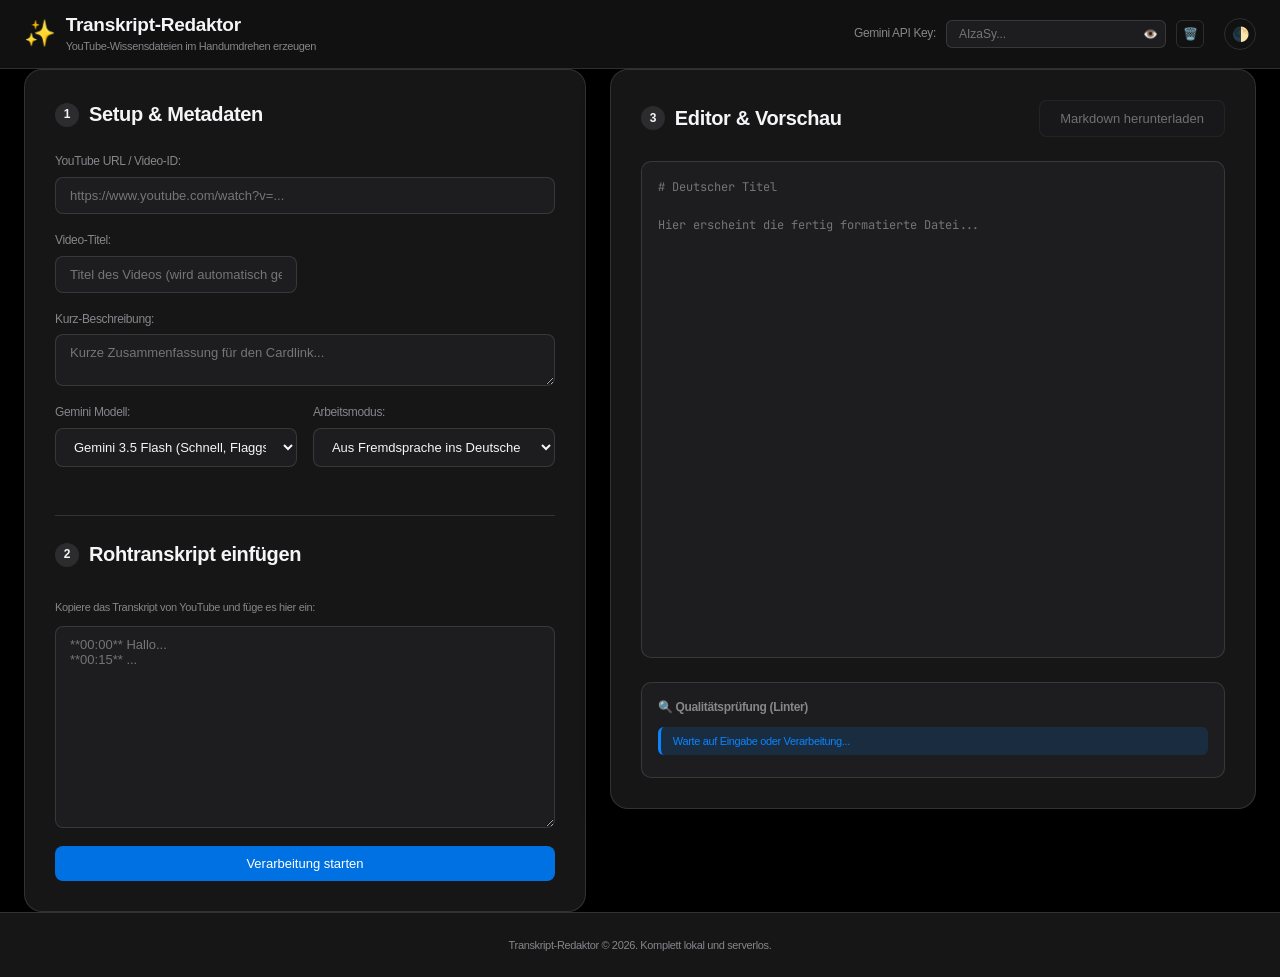
<file: index.html>
<!DOCTYPE html>
<html lang="de" data-theme="dark">
<head>
    <meta charset="UTF-8">
    <meta name="viewport" content="width=device-width, initial-scale=1.0">
    <title>Transkript-Redaktor Pro</title>
    <link rel="preconnect" href="https://fonts.googleapis.com">
    <link rel="preconnect" href="https://fonts.gstatic.com" crossorigin>
    <link href="https://fonts.googleapis.com/css2?family=Inter:wght@300;400;500;600;700&family=JetBrains+Mono:wght@400;500&display=swap" rel="stylesheet">
    <link rel="stylesheet" href="style.css">
</head>
<body>
    <header class="apple-header">
        <div class="container header-container">
            <div class="logo-area">
                <span class="logo-icon">✨</span>
                <div>
                    <h1>Transkript-Redaktor</h1>
                    <p class="subtitle">YouTube-Wissensdateien im Handumdrehen erzeugen</p>
                </div>
            </div>
            <div class="header-controls">
                <div class="api-key-panel">
                    <label for="apiKey">Gemini API Key:</label>
                    <div class="input-wrapper">
                        <input type="password" id="apiKey" placeholder="AIzaSy..." autocomplete="off">
                        <button id="toggleApiKey" title="API Key anzeigen/verbergen">👁️</button>
                    </div>
                    <button id="deleteApiKey" class="api-delete-btn" title="API Key löschen">🗑️</button>
                </div>
                <button id="themeToggle" class="theme-toggle-btn" title="Farbschema wechseln">🌓</button>
            </div>
        </div>
    </header>

    <main class="container">
        <div class="grid-layout">
            <!-- Left Panel: Setup & Input -->
            <section class="card panel-setup">
                <div class="section-title-wrapper">
                    <span class="badge">1</span>
                    <h2>Setup & Metadaten</h2>
                </div>
                <div class="form-group">
                    <label for="videoUrl">YouTube URL / Video-ID:</label>
                    <input type="text" id="videoUrl" placeholder="https://www.youtube.com/watch?v=...">
                </div>
                <div class="form-row">
                    <div class="form-group">
                        <label for="videoTitle">Video-Titel:</label>
                        <input type="text" id="videoTitle" placeholder="Titel des Videos (wird automatisch geladen)">
                    </div>
                </div>
                <div class="form-group">
                    <label for="videoDesc">Kurz-Beschreibung:</label>
                    <textarea id="videoDesc" rows="2" placeholder="Kurze Zusammenfassung für den Cardlink..."></textarea>
                </div>
                <div class="form-row">
                    <div class="form-group">
                        <label for="modelSelect">Gemini Modell:</label>
                        <select id="modelSelect">
                            <option value="gemini-3.5-flash">Gemini 3.5 Flash (Schnell, Flaggschiff)</option>
                            <option value="gemini-3.5-pro">Gemini 3.5 Pro (Beste Qualität & Tiefe)</option>
                            <option value="gemini-2.5-flash">Gemini 2.5 Flash (Ausgewogen & Sparsam)</option>
                        </select>
                    </div>
                    <div class="form-group">
                        <label for="modeSelect">Arbeitsmodus:</label>
                        <select id="modeSelect">
                            <option value="translate">Aus Fremdsprache ins Deutsche übersetzen</option>
                            <option value="redact">Deutsches Transkript redigieren & säubern</option>
                        </select>
                    </div>
                </div>

                <div class="form-group raw-transcript-group">
                    <div class="section-title-wrapper">
                        <span class="badge">2</span>
                        <h2>Rohtranskript einfügen</h2>
                    </div>
                    <p class="input-hint">Kopiere das Transkript von YouTube und füge es hier ein:</p>
                    <textarea id="rawTranscript" rows="12" placeholder="**00:00** Hallo...&#10;**00:15** ..."></textarea>
                </div>

                <button id="processBtn" class="btn btn-primary">
                    <span class="btn-text">Verarbeitung starten</span>
                    <span class="spinner hidden"></span>
                </button>
            </section>

            <!-- Right Panel: Editor Workspace -->
            <section class="card panel-editor">
                <div class="editor-header">
                    <div class="section-title-wrapper">
                        <span class="badge">3</span>
                        <h2>Editor & Vorschau</h2>
                    </div>
                    <div class="actions">
                        <button id="downloadBtn" class="btn btn-secondary" disabled>Markdown herunterladen</button>
                    </div>
                </div>

                <div class="editor-container">
                    <textarea id="markdownEditor" placeholder="# Deutscher Titel&#10;&#10;Hier erscheint die fertig formatierte Datei..."></textarea>
                </div>

                <!-- Validation Linter Panel -->
                <div class="linter-panel">
                    <h3>🔍 Qualitätsprüfung (Linter)</h3>
                    <ul id="linterErrors" class="linter-list">
                        <li class="info">Warte auf Eingabe oder Verarbeitung...</li>
                    </ul>
                </div>
            </section>
        </div>
    </main>

    <footer>
        <div class="container footer-content">
            <p>Transkript-Redaktor &copy; 2026. Komplett lokal und serverlos.</p>
        </div>
    </footer>

    <!-- Gen AI SDK CDN and App Logic -->
    <script type="importmap">
      {
        "imports": {
          "@google/generative-ai": "https://esm.run/@google/generative-ai"
        }
      }
    </script>
    <script type="module" src="app.js"></script>
</body>
</html>
</file>
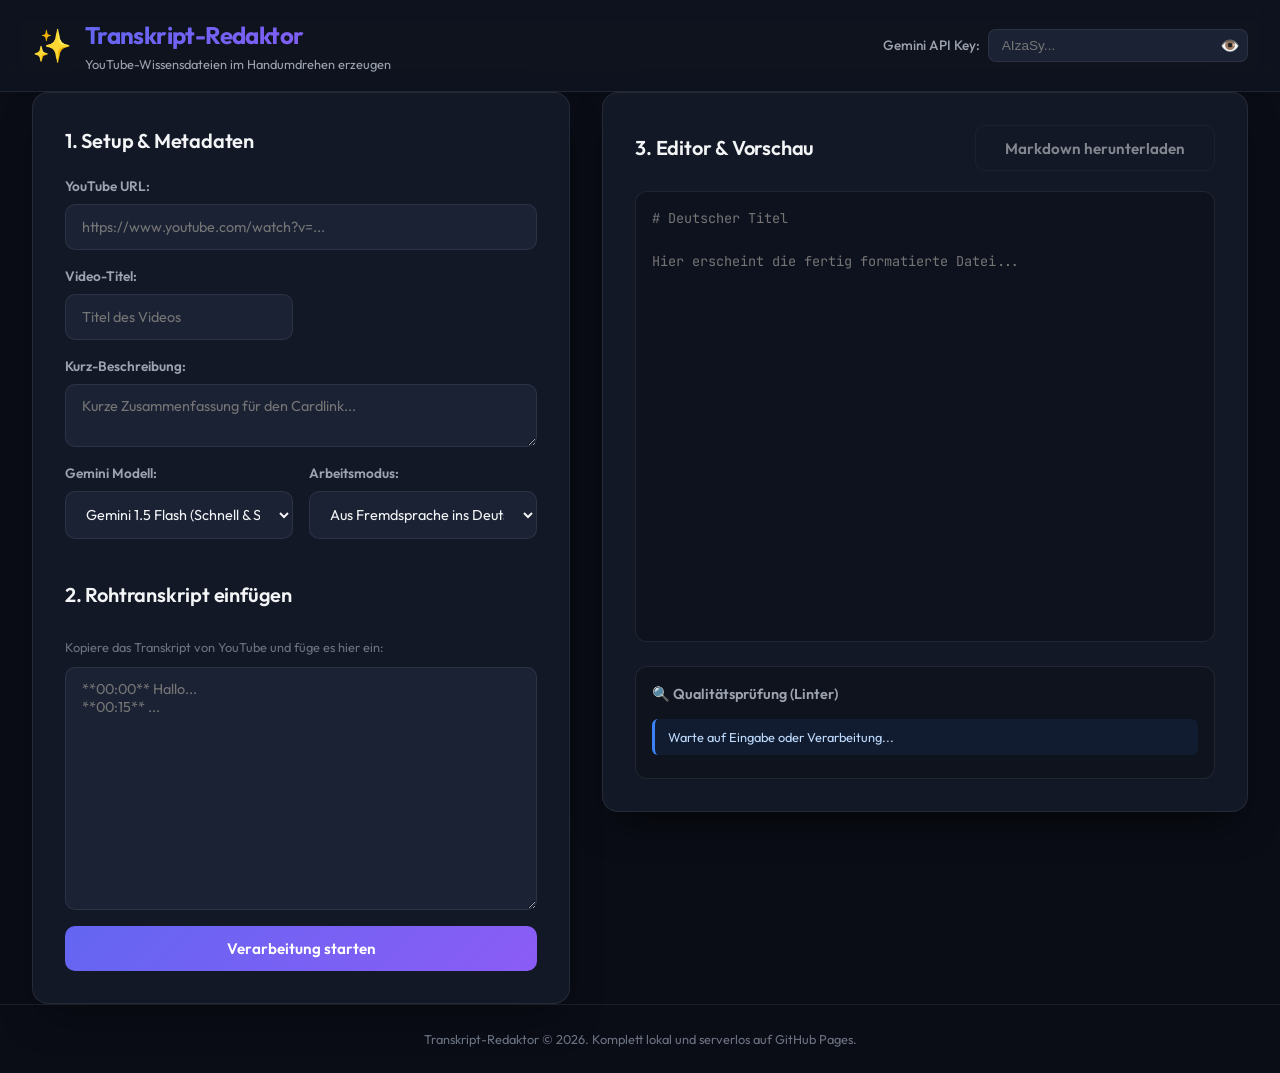
<file: web-app/index.html>
<!DOCTYPE html>
<html lang="de">
<head>
    <meta charset="UTF-8">
    <meta name="viewport" content="width=device-width, initial-scale=1.0">
    <title>Transkript-Redaktor Pro</title>
    <link rel="preconnect" href="https://fonts.googleapis.com">
    <link rel="preconnect" href="https://fonts.gstatic.com" crossorigin>
    <link href="https://fonts.googleapis.com/css2?family=Outfit:wght@300;400;500;600;700&family=JetBrains+Mono:wght@400;500&display=swap" rel="stylesheet">
    <link rel="stylesheet" href="style.css">
</head>
<body>
    <header>
        <div class="container header-container">
            <div class="logo-area">
                <span class="logo-icon">✨</span>
                <div>
                    <h1>Transkript-Redaktor</h1>
                    <p class="subtitle">YouTube-Wissensdateien im Handumdrehen erzeugen</p>
                </div>
            </div>
            <div class="api-key-panel">
                <label for="apiKey">Gemini API Key:</label>
                <div class="input-wrapper">
                    <input type="password" id="apiKey" placeholder="AIzaSy..." autocomplete="off">
                    <button id="toggleApiKey" title="API Key anzeigen/verbergen">👁️</button>
                </div>
            </div>
        </div>
    </header>

    <main class="container">
        <div class="grid-layout">
            <!-- Left Panel: Setup & Input -->
            <section class="card panel-setup">
                <h2>1. Setup & Metadaten</h2>
                <div class="form-group">
                    <label for="videoUrl">YouTube URL:</label>
                    <input type="text" id="videoUrl" placeholder="https://www.youtube.com/watch?v=...">
                </div>
                <div class="form-row">
                    <div class="form-group">
                        <label for="videoTitle">Video-Titel:</label>
                        <input type="text" id="videoTitle" placeholder="Titel des Videos">
                    </div>
                </div>
                <div class="form-group">
                    <label for="videoDesc">Kurz-Beschreibung:</label>
                    <textarea id="videoDesc" rows="2" placeholder="Kurze Zusammenfassung für den Cardlink..."></textarea>
                </div>
                <div class="form-row">
                    <div class="form-group">
                        <label for="modelSelect">Gemini Modell:</label>
                        <select id="modelSelect">
                            <option value="gemini-1.5-flash">Gemini 1.5 Flash (Schnell & Sparsam)</option>
                            <option value="gemini-1.5-pro">Gemini 1.5 Pro (Beste Qualität & Tiefe)</option>
                        </select>
                    </div>
                    <div class="form-group">
                        <label for="modeSelect">Arbeitsmodus:</label>
                        <select id="modeSelect">
                            <option value="translate">Aus Fremdsprache ins Deutsche übersetzen</option>
                            <option value="redact">Deutsches Transkript redigieren & säubern</option>
                        </select>
                    </div>
                </div>

                <div class="form-group" style="margin-top: 1.5rem;">
                    <h2>2. Rohtranskript einfügen</h2>
                    <p class="input-hint">Kopiere das Transkript von YouTube und füge es hier ein:</p>
                    <textarea id="rawTranscript" rows="12" placeholder="**00:00** Hallo...&#10;**00:15** ..."></textarea>
                </div>

                <button id="processBtn" class="btn btn-primary">
                    <span class="btn-text">Verarbeitung starten</span>
                    <span class="spinner hidden"></span>
                </button>
            </section>

            <!-- Right Panel: Editor Workspace -->
            <section class="card panel-editor">
                <div class="editor-header">
                    <h2>3. Editor & Vorschau</h2>
                    <div class="actions">
                        <button id="downloadBtn" class="btn btn-secondary" disabled>Markdown herunterladen</button>
                    </div>
                </div>

                <div class="editor-container">
                    <textarea id="markdownEditor" placeholder="# Deutscher Titel&#10;&#10;Hier erscheint die fertig formatierte Datei..."></textarea>
                </div>

                <!-- Validation Linter Panel -->
                <div class="linter-panel">
                    <h3>🔍 Qualitätsprüfung (Linter)</h3>
                    <ul id="linterErrors" class="linter-list">
                        <li class="info">Warte auf Eingabe oder Verarbeitung...</li>
                    </ul>
                </div>
            </section>
        </div>
    </main>

    <footer>
        <div class="container footer-content">
            <p>Transkript-Redaktor &copy; 2026. Komplett lokal und serverlos auf GitHub Pages.</p>
        </div>
    </footer>

    <!-- Gen AI SDK CDN and App Logic -->
    <script type="importmap">
      {
        "imports": {
          "@google/generative-ai": "https://esm.run/@google/generative-ai"
        }
      }
    </script>
    <script type="module" src="app.js"></script>
</body>
</html>
</file>
<file: style.css>
/* Design System: Apple-Inspired Minimalist Web Interface */

/* Theme Variables */
:root {
    /* Fonts */
    --font-sans: -apple-system, BlinkMacSystemFont, "SF Pro Text", "SF Pro Display", "Segoe UI", Roboto, Helvetica, Arial, sans-serif;
    --font-mono: "SF Mono", "JetBrains Mono", Menlo, Courier, monospace;
    --transition-smooth: all 0.2s cubic-bezier(0.25, 0.1, 0.25, 1);
}

/* Light Theme Variables */
html[data-theme="light"] {
    --bg-primary: #f5f5f7;
    --bg-header: rgba(255, 255, 255, 0.8);
    --bg-card: #ffffff;
    --bg-input: #f5f5f7;
    --bg-input-focus: #ffffff;
    
    --text-primary: #1d1d1f;
    --text-secondary: #86868b;
    --text-muted: #86868b;
    
    --primary-color: #0071e3;
    --primary-color-hover: #0077ed;
    --border-color: rgba(0, 0, 0, 0.1);
    --border-hover: rgba(0, 0, 0, 0.15);
    --border-focus: #0071e3;
    --badge-bg: #e8e8ed;
    --badge-text: #1d1d1f;
    
    --shadow-premium: 0 8px 30px rgba(0, 0, 0, 0.04);
    --shadow-input: inset 0 1px 2px rgba(0, 0, 0, 0.05);
    
    --linter-bg: #f5f5f7;
    --linter-error-bg: rgba(239, 68, 68, 0.08);
    --linter-error-border: #FF3B30;
    --linter-error-text: #FF3B30;
    
    --linter-warning-bg: rgba(245, 158, 11, 0.08);
    --linter-warning-border: #FF9500;
    --linter-warning-text: #c97500;
    
    --linter-success-bg: rgba(16, 185, 129, 0.08);
    --linter-success-border: #34C759;
    --linter-success-text: #248a3d;

    --linter-info-bg: rgba(0, 113, 227, 0.08);
    --linter-info-border: #0071e3;
    --linter-info-text: #0071e3;
}

/* Dark Theme Variables */
html[data-theme="dark"] {
    --bg-primary: #000000;
    --bg-header: rgba(22, 22, 23, 0.8);
    --bg-card: #161617;
    --bg-input: #1d1d1f;
    --bg-input-focus: #2c2c2e;
    
    --text-primary: #f5f5f7;
    --text-secondary: #86868b;
    --text-muted: #86868b;
    
    --primary-color: #0071e3;
    --primary-color-hover: #0077ed;
    --border-color: rgba(255, 255, 255, 0.12);
    --border-hover: rgba(255, 255, 255, 0.2);
    --border-focus: #0071e3;
    --badge-bg: #2c2c2e;
    --badge-text: #f5f5f7;
    
    --shadow-premium: 0 8px 30px rgba(0, 0, 0, 0.3);
    --shadow-input: none;
    
    --linter-bg: #1d1d1f;
    --linter-error-bg: rgba(255, 59, 48, 0.15);
    --linter-error-border: #FF453A;
    --linter-error-text: #FF453A;
    
    --linter-warning-bg: rgba(255, 149, 0, 0.15);
    --linter-warning-border: #FF9F0A;
    --linter-warning-text: #FF9F0A;
    
    --linter-success-bg: rgba(52, 199, 89, 0.15);
    --linter-success-border: #30D158;
    --linter-success-text: #30D158;

    --linter-info-bg: rgba(10, 132, 255, 0.15);
    --linter-info-border: #0A84FF;
    --linter-info-text: #0A84FF;
}

/* Resets & Core Styles */
* {
    box-sizing: border-box;
    margin: 0;
    padding: 0;
    -webkit-font-smoothing: antialiased;
    -moz-osx-font-smoothing: grayscale;
}

body {
    background-color: var(--bg-primary);
    color: var(--text-primary);
    font-family: var(--font-sans);
    line-height: 1.47059;
    font-weight: 400;
    letter-spacing: -0.022em;
    display: flex;
    flex-direction: column;
    min-height: 100vh;
    transition: background-color 0.3s ease, color 0.3s ease;
}

.container {
    width: 100%;
    max-width: 1280px;
    margin: 0 auto;
    padding: 0 24px;
}

/* Apple Header */
.apple-header {
    background-color: var(--bg-header);
    backdrop-filter: blur(20px);
    -webkit-backdrop-filter: blur(20px);
    border-bottom: 1px solid var(--border-color);
    position: sticky;
    top: 0;
    z-index: 100;
    padding: 14px 0;
    transition: background-color 0.3s ease, border-color 0.3s ease;
}

.header-container {
    display: flex;
    justify-content: space-between;
    align-items: center;
    gap: 16px;
}

.logo-area {
    display: flex;
    align-items: center;
    gap: 10px;
}

.logo-icon {
    font-size: 1.6rem;
}

h1 {
    font-size: 19px;
    font-weight: 600;
    color: var(--text-primary);
    letter-spacing: -0.015em;
    line-height: 1.2;
}

.subtitle {
    font-size: 11px;
    color: var(--text-secondary);
    font-weight: 400;
    margin-top: 1px;
}

/* Header Controls & Theme Toggle */
.header-controls {
    display: flex;
    align-items: center;
    gap: 20px;
}

.api-key-panel {
    display: flex;
    align-items: center;
    gap: 10px;
}

.api-key-panel label {
    font-size: 12px;
    color: var(--text-secondary);
    font-weight: 500;
}

.input-wrapper {
    position: relative;
    width: 220px;
}

.input-wrapper input {
    width: 100%;
    padding: 6px 30px 6px 12px;
    background-color: var(--bg-input);
    border: 1px solid var(--border-color);
    border-radius: 6px;
    color: var(--text-primary);
    font-size: 12px;
    transition: var(--transition-smooth);
}

.input-wrapper input:focus {
    border-color: var(--border-focus);
    background-color: var(--bg-input-focus);
    outline: none;
    box-shadow: 0 0 0 3px rgba(0, 113, 227, 0.15);
}

.input-wrapper button {
    position: absolute;
    right: 8px;
    top: 50%;
    transform: translateY(-50%);
    background: none;
    border: none;
    color: var(--text-secondary);
    cursor: pointer;
    font-size: 12px;
}

.theme-toggle-btn {
    background: none;
    border: 1px solid var(--border-color);
    border-radius: 50%;
    width: 32px;
    height: 32px;
    display: flex;
    align-items: center;
    justify-content: center;
    cursor: pointer;
    color: var(--text-primary);
    font-size: 14px;
    transition: var(--transition-smooth);
}

.api-delete-btn {
    background: none;
    border: 1px solid var(--border-color);
    border-radius: 6px;
    width: 28px;
    height: 28px;
    display: flex;
    align-items: center;
    justify-content: center;
    cursor: pointer;
    color: var(--text-primary);
    font-size: 12px;
    transition: var(--transition-smooth);
}

.api-delete-btn:hover {
    background-color: var(--linter-error-bg);
    border-color: var(--linter-error-border);
    color: var(--linter-error-text);
}

.theme-toggle-btn:hover {
    background-color: var(--bg-input);
    border-color: var(--border-hover);
}

/* Main Content & Grid */
main {
    flex: 1;
    padding-top: 40px;
    padding-bottom: 40px;
}

.grid-layout {
    display: grid;
    grid-template-columns: 1fr 1.15fr;
    gap: 24px;
    align-items: start;
}

@media (max-width: 1024px) {
    .grid-layout {
        grid-template-columns: 1fr;
    }
}

/* Apple Cards */
.card {
    background-color: var(--bg-card);
    border: 1px solid var(--border-color);
    border-radius: 18px;
    padding: 30px;
    box-shadow: var(--shadow-premium);
    transition: border-color 0.3s ease, background-color 0.3s ease, box-shadow 0.3s ease;
}

.section-title-wrapper {
    display: flex;
    align-items: center;
    gap: 10px;
    margin-bottom: 24px;
}

.badge {
    display: inline-flex;
    align-items: center;
    justify-content: center;
    background-color: var(--badge-bg);
    color: var(--badge-text);
    width: 24px;
    height: 24px;
    border-radius: 50%;
    font-size: 12px;
    font-weight: 600;
}

h2 {
    font-size: 20px;
    font-weight: 600;
    color: var(--text-primary);
    letter-spacing: -0.018em;
}

/* Forms & Inputs */
.form-group {
    display: flex;
    flex-direction: column;
    gap: 6px;
    margin-bottom: 18px;
}

.form-row {
    display: grid;
    grid-template-columns: 1fr 1fr;
    gap: 16px;
}

@media (max-width: 640px) {
    .form-row {
        grid-template-columns: 1fr;
    }
}

label {
    font-size: 12px;
    font-weight: 500;
    color: var(--text-secondary);
}

input[type="text"],
select,
textarea {
    width: 100%;
    padding: 10px 14px;
    background-color: var(--bg-input);
    border: 1px solid var(--border-color);
    border-radius: 8px;
    color: var(--text-primary);
    font-family: inherit;
    font-size: 13px;
    transition: var(--transition-smooth);
}

input[type="text"]:focus,
select:focus,
textarea:focus {
    border-color: var(--border-focus);
    background-color: var(--bg-input-focus);
    outline: none;
    box-shadow: 0 0 0 3px rgba(0, 113, 227, 0.15);
}

textarea {
    resize: vertical;
}

.input-hint {
    font-size: 11px;
    color: var(--text-muted);
    margin-bottom: 4px;
}

.raw-transcript-group {
    margin-top: 30px;
    border-top: 1px solid var(--border-color);
    padding-top: 24px;
}

/* Buttons */
.btn {
    display: inline-flex;
    align-items: center;
    justify-content: center;
    gap: 8px;
    padding: 10px 20px;
    font-size: 13px;
    font-weight: 500;
    border-radius: 8px;
    border: none;
    cursor: pointer;
    transition: var(--transition-smooth);
    font-family: inherit;
    width: 100%;
}

.btn-primary {
    background-color: var(--primary-color);
    color: white;
}

.btn-primary:hover:not(:disabled) {
    background-color: var(--primary-color-hover);
}

.btn-primary:active:not(:disabled) {
    opacity: 0.85;
}

.btn-primary:disabled {
    opacity: 0.4;
    cursor: not-allowed;
}

.btn-secondary {
    background-color: var(--bg-input);
    border: 1px solid var(--border-color);
    color: var(--text-primary);
}

.btn-secondary:hover:not(:disabled) {
    border-color: var(--border-hover);
    background-color: var(--bg-input-focus);
}

.btn-secondary:active:not(:disabled) {
    opacity: 0.8;
}

.btn-secondary:disabled {
    opacity: 0.4;
    cursor: not-allowed;
}

/* Spinners */
.spinner {
    width: 14px;
    height: 14px;
    border: 2px solid rgba(255, 255, 255, 0.3);
    border-radius: 50%;
    border-top-color: white;
    animation: spin 0.8s linear infinite;
}

.hidden {
    display: none !important;
}

@keyframes spin {
    to { transform: rotate(360deg); }
}

/* Editor Specifics */
.panel-editor {
    display: flex;
    flex-direction: column;
    height: calc(100vh - 160px);
    min-height: 600px;
}

.editor-header {
    display: flex;
    justify-content: space-between;
    align-items: center;
    margin-bottom: 24px;
}

.editor-header .section-title-wrapper {
    margin-bottom: 0;
}

.editor-header .actions {
    width: auto;
}

.editor-container {
    flex: 1;
    margin-bottom: 24px;
    display: flex;
}

#markdownEditor {
    flex: 1;
    font-family: var(--font-mono);
    font-size: 12px;
    line-height: 1.6;
    padding: 16px;
    background-color: var(--bg-input);
    border-radius: 10px;
    border: 1px solid var(--border-color);
    color: var(--text-primary);
    resize: none;
    transition: var(--transition-smooth);
}

#markdownEditor:focus {
    background-color: var(--bg-input-focus);
    border-color: var(--border-focus);
    outline: none;
    box-shadow: 0 0 0 3px rgba(0, 113, 227, 0.15);
}

/* Linter Panel */
.linter-panel {
    background-color: var(--linter-bg);
    border: 1px solid var(--border-color);
    border-radius: 10px;
    padding: 16px;
    transition: background-color 0.3s ease, border-color 0.3s ease;
}

.linter-panel h3 {
    font-size: 12px;
    font-weight: 600;
    margin-bottom: 10px;
    color: var(--text-secondary);
}

.linter-list {
    list-style: none;
    max-height: 120px;
    overflow-y: auto;
    font-size: 11px;
}

.linter-list li {
    padding: 6px 12px;
    border-radius: 6px;
    margin-bottom: 6px;
    border-left: 3px solid transparent;
}

.linter-list li.error {
    background-color: var(--linter-error-bg);
    border-left-color: var(--linter-error-border);
    color: var(--linter-error-text);
}

.linter-list li.warning {
    background-color: var(--linter-warning-bg);
    border-left-color: var(--linter-warning-border);
    color: var(--linter-warning-text);
}

.linter-list li.success {
    background-color: var(--linter-success-bg);
    border-left-color: var(--linter-success-border);
    color: var(--linter-success-text);
}

.linter-list li.info {
    background-color: var(--linter-info-bg);
    border-left-color: var(--linter-info-border);
    color: var(--linter-info-text);
}

/* Footer */
footer {
    padding: 24px 0;
    text-align: center;
    border-top: 1px solid var(--border-color);
    margin-top: auto;
    background-color: var(--bg-card);
    transition: background-color 0.3s ease, border-color 0.3s ease;
}

.footer-content p {
    font-size: 11px;
    color: var(--text-muted);
}
</file>
<file: web-app/style.css>
/* Design System: Transkript-Redaktor Pro */

:root {
    --bg-primary: #0A0D16;
    --bg-card: #121826;
    --bg-input: #1B2234;
    --text-primary: #F3F4F6;
    --text-secondary: #9CA3AF;
    --text-muted: #6B7280;
    
    --primary-color: #6366F1;
    --secondary-color: #8B5CF6;
    --accent-gradient: linear-gradient(135deg, #6366F1 0%, #8B5CF6 100%);
    --accent-gradient-hover: linear-gradient(135deg, #4F46E5 0%, #7C3AED 100%);
    
    --border-color: rgba(255, 255, 255, 0.08);
    --border-hover: rgba(255, 255, 255, 0.15);
    --border-focus: #6366F1;
    
    --shadow-premium: 0 20px 40px -15px rgba(0, 0, 0, 0.7);
    --shadow-inset: inset 0 2px 4px 0 rgba(0, 0, 0, 0.06);
    
    --font-sans: 'Outfit', -apple-system, BlinkMacSystemFont, "Segoe UI", Roboto, sans-serif;
    --font-mono: 'JetBrains Mono', monospace;
    
    --transition-smooth: all 0.3s cubic-bezier(0.4, 0, 0.2, 1);
}

/* Base resets & styles */
* {
    box-sizing: border-box;
    margin: 0;
    padding: 0;
}

body {
    background-color: var(--bg-primary);
    color: var(--text-primary);
    font-family: var(--font-sans);
    line-height: 1.6;
    -webkit-font-smoothing: antialiased;
    display: flex;
    flex-direction: column;
    min-height: 100vh;
}

.container {
    width: 100%;
    max-width: 1400px;
    margin: 0 auto;
    padding: 0 2rem;
}

/* Header */
header {
    background-color: rgba(18, 24, 38, 0.6);
    backdrop-filter: blur(12px);
    border-bottom: 1px solid var(--border-color);
    position: sticky;
    top: 0;
    z-index: 100;
    padding: 1rem 0;
}

.header-container {
    display: flex;
    justify-content: space-between;
    align-items: center;
    flex-wrap: wrap;
    gap: 1rem;
}

.logo-area {
    display: flex;
    align-items: center;
    gap: 0.8rem;
}

.logo-icon {
    font-size: 2rem;
}

h1 {
    font-size: 1.5rem;
    font-weight: 700;
    background: var(--accent-gradient);
    -webkit-background-clip: text;
    -webkit-text-fill-color: transparent;
    letter-spacing: -0.025em;
}

.subtitle {
    font-size: 0.8rem;
    color: var(--text-secondary);
}

/* API Panel */
.api-key-panel {
    display: flex;
    align-items: center;
    gap: 0.5rem;
}

.api-key-panel label {
    font-size: 0.85rem;
    color: var(--text-secondary);
    font-weight: 500;
}

.input-wrapper {
    display: flex;
    position: relative;
    width: 260px;
}

.input-wrapper input {
    width: 100%;
    padding: 0.5rem 2.5rem 0.5rem 0.8rem;
    background-color: var(--bg-input);
    border: 1px solid var(--border-color);
    border-radius: 8px;
    color: var(--text-primary);
    font-size: 0.85rem;
    transition: var(--transition-smooth);
}

.input-wrapper input:focus {
    border-color: var(--border-focus);
    outline: none;
    box-shadow: 0 0 0 2px rgba(99, 102, 241, 0.2);
}

.input-wrapper button {
    position: absolute;
    right: 0.5rem;
    top: 50%;
    transform: translateY(-50%);
    background: none;
    border: none;
    color: var(--text-secondary);
    cursor: pointer;
    font-size: 1rem;
}

/* Main Grid Layout */
main {
    flex: 1;
    padding-top: 2rem;
    padding-bottom: 2rem;
}

.grid-layout {
    display: grid;
    grid-template-columns: 1fr 1.2fr;
    gap: 2rem;
    align-items: start;
}

@media (max-width: 1024px) {
    .grid-layout {
        grid-template-columns: 1fr;
    }
}

/* Cards */
.card {
    background-color: var(--bg-card);
    border: 1px solid var(--border-color);
    border-radius: 16px;
    padding: 2rem;
    box-shadow: var(--shadow-premium);
    transition: var(--transition-smooth);
}

.card:hover {
    border-color: var(--border-hover);
}

h2 {
    font-size: 1.25rem;
    font-weight: 600;
    margin-bottom: 1.2rem;
    color: var(--text-primary);
    letter-spacing: -0.01em;
}

/* Form Styles */
.form-group {
    display: flex;
    flex-direction: column;
    gap: 0.4rem;
    margin-bottom: 1rem;
}

.form-row {
    display: grid;
    grid-template-columns: 1fr 1fr;
    gap: 1rem;
}

@media (max-width: 640px) {
    .form-row {
        grid-template-columns: 1fr;
    }
}

label {
    font-size: 0.85rem;
    font-weight: 600;
    color: var(--text-secondary);
}

input[type="text"],
select,
textarea {
    width: 100%;
    padding: 0.8rem 1rem;
    background-color: var(--bg-input);
    border: 1px solid var(--border-color);
    border-radius: 10px;
    color: var(--text-primary);
    font-family: inherit;
    font-size: 0.9rem;
    transition: var(--transition-smooth);
}

input[type="text"]:focus,
select:focus,
textarea:focus {
    border-color: var(--border-focus);
    outline: none;
    box-shadow: 0 0 0 2px rgba(99, 102, 241, 0.25);
}

textarea {
    resize: vertical;
}

.input-hint {
    font-size: 0.8rem;
    color: var(--text-muted);
    margin-bottom: 0.2rem;
}

/* Buttons */
.btn {
    display: inline-flex;
    align-items: center;
    justify-content: center;
    gap: 0.5rem;
    padding: 0.8rem 1.8rem;
    font-size: 0.95rem;
    font-weight: 600;
    border-radius: 10px;
    border: none;
    cursor: pointer;
    transition: var(--transition-smooth);
    font-family: inherit;
    width: 100%;
}

.btn-primary {
    background: var(--accent-gradient);
    color: white;
}

.btn-primary:hover:not(:disabled) {
    background: var(--accent-gradient-hover);
    transform: translateY(-1px);
    box-shadow: 0 4px 12px rgba(99, 102, 241, 0.35);
}

.btn-primary:active:not(:disabled) {
    transform: translateY(0);
}

.btn-primary:disabled {
    opacity: 0.5;
    cursor: not-allowed;
}

.btn-secondary {
    background-color: transparent;
    border: 1px solid var(--border-color);
    color: var(--text-primary);
}

.btn-secondary:hover:not(:disabled) {
    background-color: var(--bg-input);
    border-color: var(--border-hover);
}

.btn-secondary:disabled {
    opacity: 0.5;
    cursor: not-allowed;
}

/* Spinner */
.spinner {
    width: 1.2rem;
    height: 1.2rem;
    border: 3px solid rgba(255, 255, 255, 0.3);
    border-radius: 50%;
    border-top-color: white;
    animation: spin 0.8s linear infinite;
}

.hidden {
    display: none !important;
}

@keyframes spin {
    to { transform: rotate(360deg); }
}

/* Editor Specifics */
.panel-editor {
    display: flex;
    flex-direction: column;
    height: calc(100vh - 180px);
    min-height: 550px;
}

.editor-header {
    display: flex;
    justify-content: space-between;
    align-items: center;
    margin-bottom: 1.2rem;
}

.editor-header h2 {
    margin-bottom: 0;
}

.editor-header .actions {
    width: auto;
}

.editor-container {
    flex: 1;
    margin-bottom: 1.5rem;
    display: flex;
}

#markdownEditor {
    flex: 1;
    font-family: var(--font-mono);
    font-size: 0.85rem;
    line-height: 1.6;
    padding: 1rem;
    background-color: rgba(10, 13, 22, 0.5);
    border-radius: 12px;
    border: 1px solid var(--border-color);
    resize: none;
}

/* Linter Panel */
.linter-panel {
    background-color: rgba(10, 13, 22, 0.4);
    border: 1px solid var(--border-color);
    border-radius: 12px;
    padding: 1rem;
}

.linter-panel h3 {
    font-size: 0.9rem;
    font-weight: 600;
    margin-bottom: 0.8rem;
    color: var(--text-secondary);
}

.linter-list {
    list-style: none;
    max-height: 100px;
    overflow-y: auto;
    font-size: 0.8rem;
}

.linter-list li {
    padding: 0.5rem 0.8rem;
    border-radius: 6px;
    margin-bottom: 0.4rem;
    border-left: 3px solid transparent;
}

.linter-list li.error {
    background-color: rgba(239, 68, 68, 0.08);
    border-left-color: #EF4444;
    color: #FCA5A5;
}

.linter-list li.warning {
    background-color: rgba(245, 158, 11, 0.08);
    border-left-color: #F59E0B;
    color: #FDE047;
}

.linter-list li.success {
    background-color: rgba(16, 185, 129, 0.08);
    border-left-color: #10B981;
    color: #A7F3D0;
}

.linter-list li.info {
    background-color: rgba(59, 130, 246, 0.08);
    border-left-color: #3B82F6;
    color: #BFDBFE;
}

/* Footer */
footer {
    background-color: rgba(10, 13, 22, 0.5);
    border-top: 1px solid var(--border-color);
    padding: 1.5rem 0;
    text-align: center;
    margin-top: auto;
}

.footer-content p {
    font-size: 0.8rem;
    color: var(--text-muted);
}
</file>
